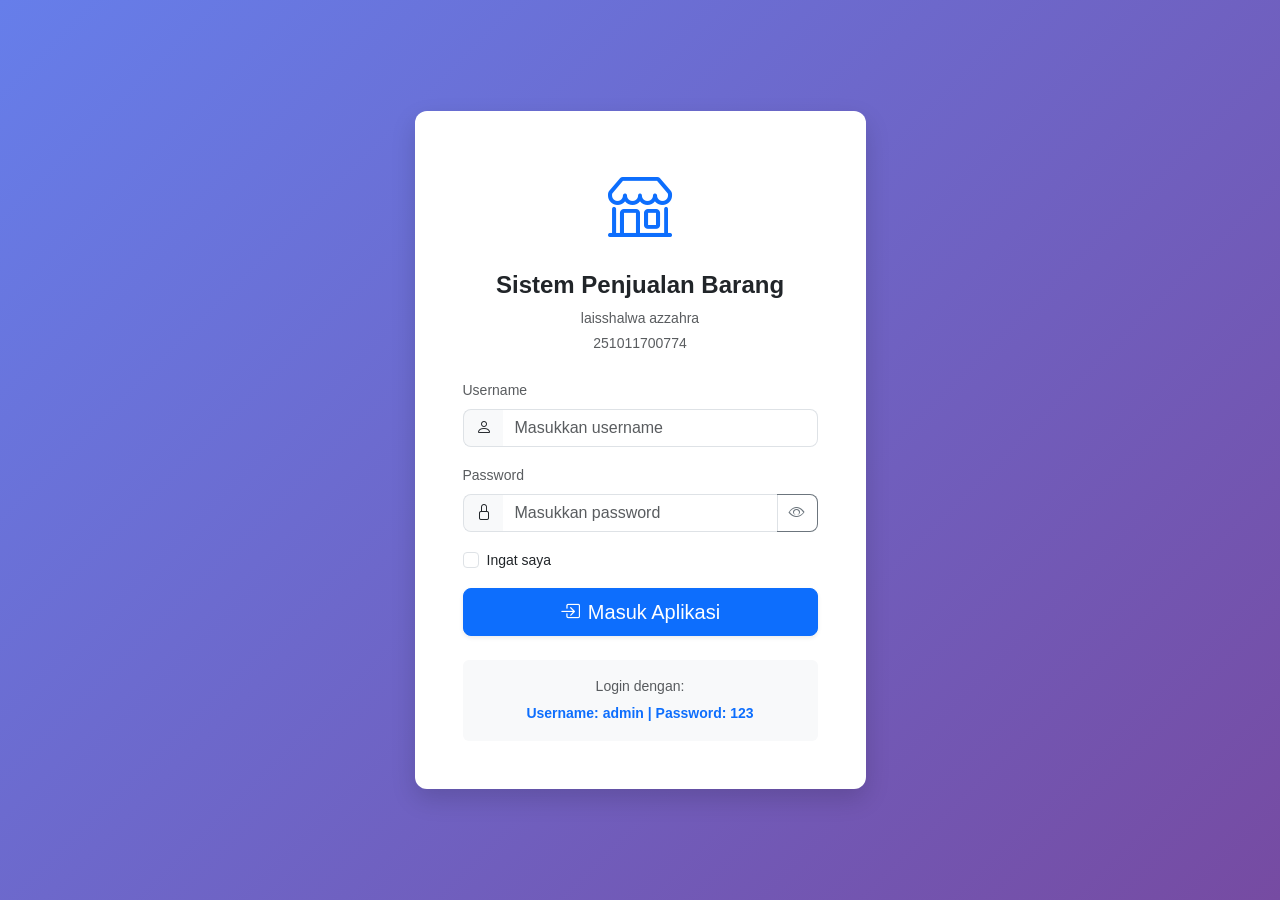
<file: index.html>
<!DOCTYPE html>
<html lang="id">
<head>
    <meta charset="UTF-8">
    <meta name="viewport" content="width=device-width, initial-scale=1.0">
    <title>Login - Sistem Penjualan</title>
    <link href="https://cdn.jsdelivr.net/npm/bootstrap@5.3.0/dist/css/bootstrap.min.css" rel="stylesheet">
    <link rel="stylesheet" href="https://cdn.jsdelivr.net/npm/bootstrap-icons@1.11.0/font/bootstrap-icons.css">
    <link rel="stylesheet" href="style.css">
</head>
<body class="bg-login d-flex align-items-center justify-content-center min-vh-100">
    <div class="container">
        <div class="row justify-content-center">
            <div class="col-md-5">
                <div class="card shadow-lg border-0 rounded-4">
                    <div class="card-body p-5">
                        <div class="text-center mb-4">
                            <div class="mb-3">
                                <i class="bi bi-shop text-primary" style="font-size: 4rem;"></i>
                            </div>
                            <h4 class="fw-bold mt-3">Sistem Penjualan Barang</h4>
                            <p class="text-muted small mb-1">laisshalwa azzahra</p>
                            <p class="text-muted small">251011700774</p>
                        </div>
                        <form id="formLogin">
                            <div class="mb-3">
                                <label class="form-label small text-muted">Username</label>
                                <div class="input-group">
                                    <span class="input-group-text bg-light border-end-0">
                                        <i class="bi bi-person"></i>
                                    </span>
                                    <input type="text" class="form-control border-start-0" id="username" placeholder="Masukkan username" required>
                                </div>
                            </div>
                            <div class="mb-3">
                                <label class="form-label small text-muted">Password</label>
                                <div class="input-group">
                                    <span class="input-group-text bg-light border-end-0">
                                        <i class="bi bi-lock"></i>
                                    </span>
                                    <input type="password" class="form-control border-start-0" id="password" placeholder="Masukkan password" required>
                                    <button class="btn btn-outline-secondary border-start-0" type="button" id="togglePassword">
                                        <i class="bi bi-eye"></i>
                                    </button>
                                </div>
                            </div>
                            <div class="mb-3">
                                <div class="form-check">
                                    <input class="form-check-input" type="checkbox" id="rememberMe">
                                    <label class="form-check-label small" for="rememberMe">
                                        Ingat saya
                                    </label>
                                </div>
                            </div>
                            <button type="submit" class="btn btn-primary btn-lg w-100 shadow-sm">
                                <i class="bi bi-box-arrow-in-right me-2"></i>Masuk Aplikasi
                            </button>
                        </form>
                        <div class="mt-4 p-3 bg-light rounded text-center">
                            <small class="text-muted d-block mb-1">Login dengan:</small>
                            <small class="text-primary fw-bold">Username: admin | Password: 123</small>
                        </div>
                    </div>
                </div>
            </div>
        </div>
    </div>
    
    <script src="https://cdn.jsdelivr.net/npm/bootstrap@5.3.0/dist/js/bootstrap.bundle.min.js"></script>
    <script src="script.js"></script>
</body>
</html>
</file>
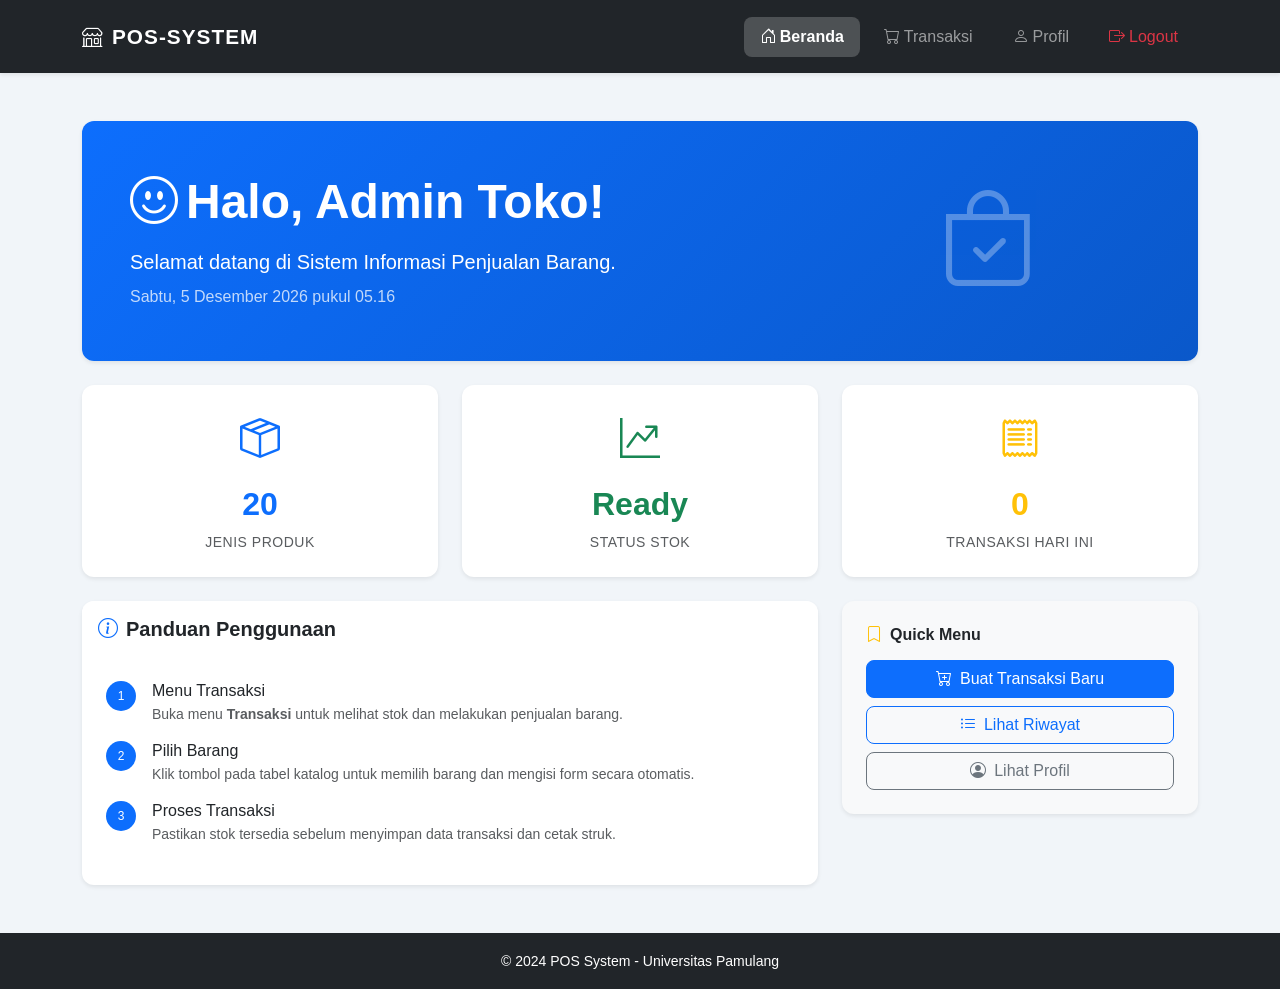
<file: beranda.html>
<!DOCTYPE html>
<html lang="id">
<head>
    <meta charset="UTF-8">
    <meta name="viewport" content="width=device-width, initial-scale=1.0">
    <title>Beranda - Penjualan</title>
    <link href="https://cdn.jsdelivr.net/npm/bootstrap@5.3.0/dist/css/bootstrap.min.css" rel="stylesheet">
    <link rel="stylesheet" href="https://cdn.jsdelivr.net/npm/bootstrap-icons@1.11.0/font/bootstrap-icons.css">
    <link rel="stylesheet" href="style.css">
</head>
<body>
    <nav class="navbar navbar-expand-lg navbar-dark bg-dark py-3 shadow-sm">
        <div class="container">
            <a class="navbar-brand fw-bold" href="#">
                <i class="bi bi-shop me-2"></i>POS-SYSTEM
            </a>
            <button class="navbar-toggler" type="button" data-bs-toggle="collapse" data-bs-target="#navbarNav">
                <span class="navbar-toggler-icon"></span>
            </button>
            <div class="collapse navbar-collapse" id="navbarNav">
                <ul class="navbar-nav ms-auto">
                    <li class="nav-item">
                        <a class="nav-link active" href="beranda.html">
                            <i class="bi bi-house-door me-1"></i>Beranda
                        </a>
                    </li>
                    <li class="nav-item">
                        <a class="nav-link" href="transaksi.html">
                            <i class="bi bi-cart me-1"></i>Transaksi
                        </a>
                    </li>
                    <li class="nav-item">
                        <a class="nav-link" href="profil.html">
                            <i class="bi bi-person me-1"></i>Profil
                        </a>
                    </li>
                    <li class="nav-item">
                        <a class="nav-link text-danger" href="index.html">
                            <i class="bi bi-box-arrow-right me-1"></i>Logout
                        </a>
                    </li>
                </ul>
            </div>
        </div>
    </nav>

    <div class="container mt-5 mb-5">
        <div class="row mb-4">
            <div class="col-12">
                <div class="card border-0 shadow-sm rounded-4 overflow-hidden">
                    <div class="card-body p-5 bg-gradient-primary text-white">
                        <div class="row align-items-center">
                            <div class="col-md-8">
                                <h1 class="display-5 fw-bold mb-3">
                                    <i class="bi bi-emoji-smile me-2"></i>Halo, Admin Toko!
                                </h1>
                                <p class="lead mb-0 opacity-90">Selamat datang di Sistem Informasi Penjualan Barang.</p>
                                <p class="mb-0 opacity-75 mt-2" id="currentDateTime"></p>
                            </div>
                            <div class="col-md-4 text-center d-none d-md-block">
                                <i class="bi bi-bag-check" style="font-size: 6rem; opacity: 0.3;"></i>
                            </div>
                        </div>
                    </div>
                </div>
            </div>
        </div>

        <div class="row g-4 mb-4">
            <div class="col-md-4">
                <div class="card border-0 shadow-sm h-100 hover-card">
                    <div class="card-body p-4 text-center">
                        <div class="mb-3">
                            <i class="bi bi-box-seam text-primary" style="font-size: 2.5rem;"></i>
                        </div>
                        <h2 class="fw-bold text-primary mb-2">20</h2>
                        <p class="mb-0 text-muted small text-uppercase">Jenis Produk</p>
                    </div>
                </div>
            </div>
            <div class="col-md-4">
                <div class="card border-0 shadow-sm h-100 hover-card">
                    <div class="card-body p-4 text-center">
                        <div class="mb-3">
                            <i class="bi bi-graph-up-arrow text-success" style="font-size: 2.5rem;"></i>
                        </div>
                        <h2 class="fw-bold text-success mb-2">Ready</h2>
                        <p class="mb-0 text-muted small text-uppercase">Status Stok</p>
                    </div>
                </div>
            </div>
            <div class="col-md-4">
                <div class="card border-0 shadow-sm h-100 hover-card">
                    <div class="card-body p-4 text-center">
                        <div class="mb-3">
                            <i class="bi bi-receipt text-warning" style="font-size: 2.5rem;"></i>
                        </div>
                        <h2 class="fw-bold text-warning mb-2" id="transaksiCount">0</h2>
                        <p class="mb-0 text-muted small text-uppercase">Transaksi Hari Ini</p>
                    </div>
                </div>
            </div>
        </div>

        <div class="row">
            <div class="col-lg-8">
                <div class="card border-0 shadow-sm rounded-4">
                    <div class="card-header bg-white border-0 py-3">
                        <h5 class="mb-0 fw-bold">
                            <i class="bi bi-info-circle text-primary me-2"></i>Panduan Penggunaan
                        </h5>
                    </div>
                    <div class="card-body p-4">
                        <div class="mb-3">
                            <div class="d-flex align-items-start mb-3">
                                <div class="me-3">
                                    <span class="badge bg-primary rounded-circle" style="width: 30px; height: 30px; line-height: 20px;">1</span>
                                </div>
                                <div>
                                    <h6 class="mb-1">Menu Transaksi</h6>
                                    <p class="text-muted small mb-0">Buka menu <strong>Transaksi</strong> untuk melihat stok dan melakukan penjualan barang.</p>
                                </div>
                            </div>
                            <div class="d-flex align-items-start mb-3">
                                <div class="me-3">
                                    <span class="badge bg-primary rounded-circle" style="width: 30px; height: 30px; line-height: 20px;">2</span>
                                </div>
                                <div>
                                    <h6 class="mb-1">Pilih Barang</h6>
                                    <p class="text-muted small mb-0">Klik tombol pada tabel katalog untuk memilih barang dan mengisi form secara otomatis.</p>
                                </div>
                            </div>
                            <div class="d-flex align-items-start">
                                <div class="me-3">
                                    <span class="badge bg-primary rounded-circle" style="width: 30px; height: 30px; line-height: 20px;">3</span>
                                </div>
                                <div>
                                    <h6 class="mb-1">Proses Transaksi</h6>
                                    <p class="text-muted small mb-0">Pastikan stok tersedia sebelum menyimpan data transaksi dan cetak struk.</p>
                                </div>
                            </div>
                        </div>
                    </div>
                </div>
            </div>
            <div class="col-lg-4">
                <div class="card border-0 shadow-sm rounded-4 bg-light">
                    <div class="card-body p-4">
                        <h6 class="fw-bold mb-3">
                            <i class="bi bi-bookmark text-warning me-2"></i>Quick Menu
                        </h6>
                        <div class="d-grid gap-2">
                            <a href="transaksi.html" class="btn btn-primary">
                                <i class="bi bi-cart-plus me-2"></i>Buat Transaksi Baru
                            </a>
                            <a href="transaksi.html" class="btn btn-outline-primary">
                                <i class="bi bi-list-ul me-2"></i>Lihat Riwayat
                            </a>
                            <a href="profil.html" class="btn btn-outline-secondary">
                                <i class="bi bi-person-circle me-2"></i>Lihat Profil
                            </a>
                        </div>
                    </div>
                </div>
            </div>
        </div>
    </div>

    <footer class="bg-dark text-white py-3 mt-5">
        <div class="container text-center">
            <small>&copy; 2024 POS System - Universitas Pamulang</small>
        </div>
    </footer>

    <script src="https://cdn.jsdelivr.net/npm/bootstrap@5.3.0/dist/js/bootstrap.bundle.min.js"></script>
    <script>
        // Update waktu real-time
        function updateDateTime() {
            const now = new Date();
            const options = { 
                weekday: 'long', 
                year: 'numeric', 
                month: 'long', 
                day: 'numeric',
                hour: '2-digit',
                minute: '2-digit'
            };
            document.getElementById('currentDateTime').textContent = now.toLocaleDateString('id-ID', options);
        }
        updateDateTime();
        setInterval(updateDateTime, 60000);
    </script>
</body>
</html>
</file>
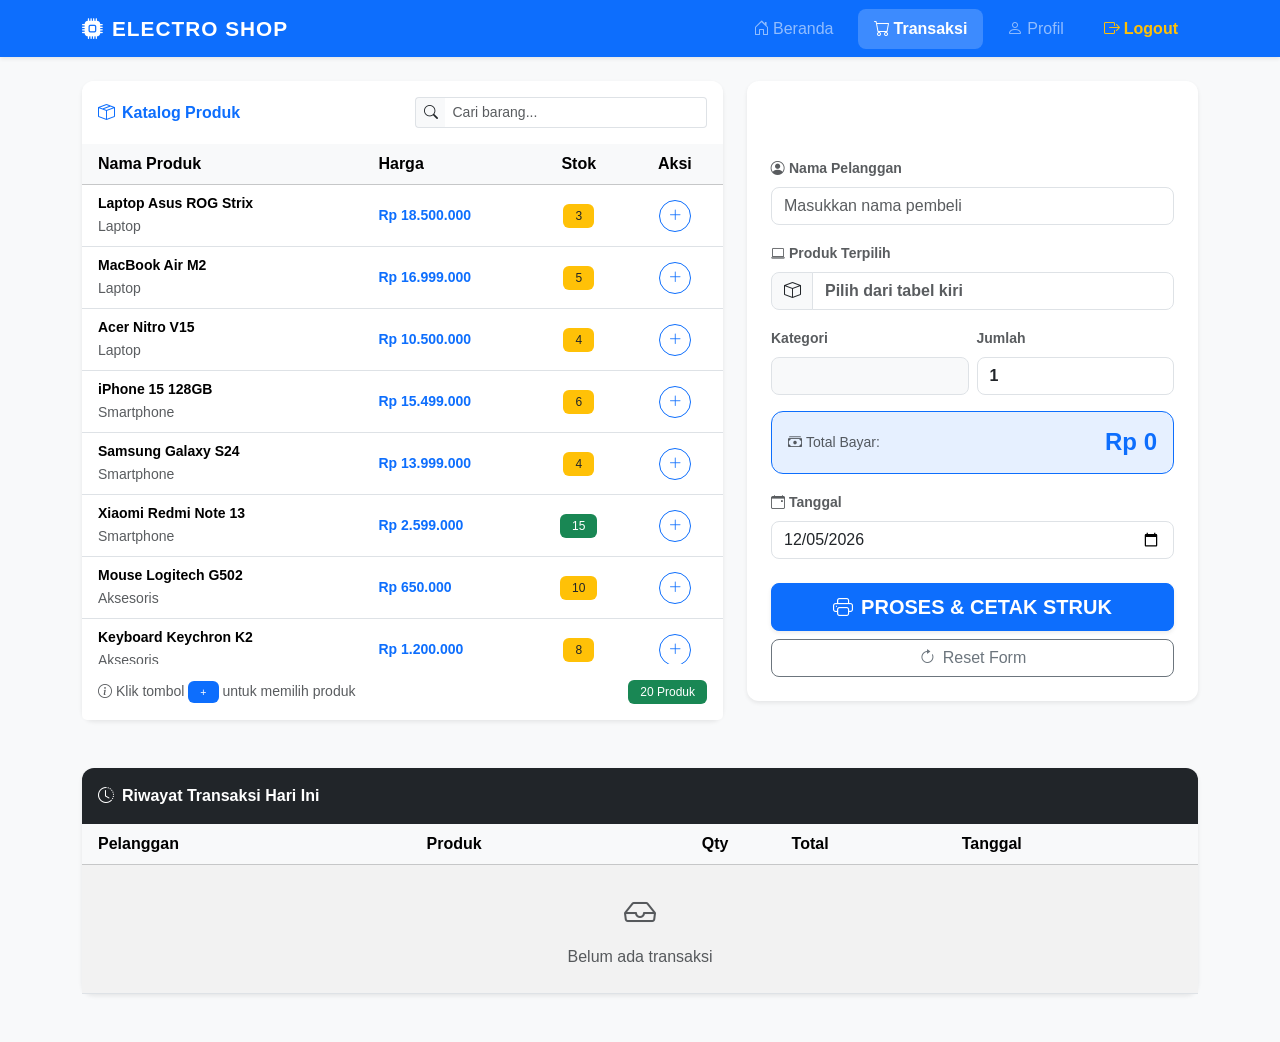
<file: transaksi.html>
<!DOCTYPE html>
<html lang="id">
<head>
    <meta charset="UTF-8">
    <meta name="viewport" content="width=device-width, initial-scale=1.0">
    <title>Kasir - Electro Shop</title>
    <link href="https://cdn.jsdelivr.net/npm/bootstrap@5.3.0/dist/css/bootstrap.min.css" rel="stylesheet">
    <link rel="stylesheet" href="https://cdn.jsdelivr.net/npm/bootstrap-icons@1.11.0/font/bootstrap-icons.css">
    <link rel="stylesheet" href="style.css">
</head>
<body class="bg-light">
    <nav class="navbar navbar-expand-lg navbar-dark bg-primary shadow-sm sticky-top">
        <div class="container">
            <a class="navbar-brand fw-bold" href="#">
                <i class="bi bi-cpu-fill me-2"></i>ELECTRO SHOP
            </a>
            <button class="navbar-toggler" type="button" data-bs-toggle="collapse" data-bs-target="#navbarNav">
                <span class="navbar-toggler-icon"></span>
            </button>
            <div class="collapse navbar-collapse" id="navbarNav">
                <ul class="navbar-nav ms-auto">
                    <li class="nav-item">
                        <a class="nav-link" href="beranda.html">
                            <i class="bi bi-house-door me-1"></i>Beranda
                        </a>
                    </li>
                    <li class="nav-item">
                        <a class="nav-link active" href="transaksi.html">
                            <i class="bi bi-cart me-1"></i>Transaksi
                        </a>
                    </li>
                    <li class="nav-item">
                        <a class="nav-link" href="profil.html">
                            <i class="bi bi-person me-1"></i>Profil
                        </a>
                    </li>
                    <li class="nav-item">
                        <a class="nav-link text-warning fw-bold" href="index.html">
                            <i class="bi bi-box-arrow-right me-1"></i>Logout
                        </a>
                    </li>
                </ul>
            </div>
        </div>
    </nav>

    <div class="container mt-4 pb-5">
        <div class="row">
            <div class="col-lg-7 mb-4">
                <div class="card border-0 shadow-sm h-100 rounded-4">
                    <div class="card-header bg-white py-3 border-0">
                        <div class="row align-items-center">
                            <div class="col-md-6">
                                <h6 class="m-0 fw-bold text-primary">
                                    <i class="bi bi-box-seam me-2"></i>Katalog Produk
                                </h6>
                            </div>
                            <div class="col-md-6">
                                <div class="input-group input-group-sm">
                                    <span class="input-group-text bg-light border-end-0">
                                        <i class="bi bi-search"></i>
                                    </span>
                                    <input type="text" id="searchInput" class="form-control border-start-0" placeholder="Cari barang..." onkeyup="renderStokBarang()">
                                </div>
                            </div>
                        </div>
                    </div>
                    <div class="card-body p-0">
                        <div class="table-responsive" style="max-height: 520px; overflow-y: auto;">
                            <table class="table table-hover align-middle mb-0">
                                <thead class="table-light sticky-top">
                                    <tr>
                                        <th class="ps-3" style="width: 45%;">Nama Produk</th>
                                        <th style="width: 25%;">Harga</th>
                                        <th class="text-center" style="width: 15%;">Stok</th>
                                        <th class="text-center" style="width: 15%;">Aksi</th>
                                    </tr>
                                </thead>
                                <tbody id="tabel-stok-barang"></tbody>
                            </table>
                        </div>
                    </div>
                    <div class="card-footer bg-white border-0 py-3">
                        <div class="d-flex justify-content-between align-items-center">
                            <small class="text-muted">
                                <i class="bi bi-info-circle me-1"></i>Klik tombol <span class="badge bg-primary">+</span> untuk memilih produk
                            </small>
                            <span class="badge bg-success" id="totalProducts">20 Produk</span>
                        </div>
                    </div>
                </div>
            </div>

            <div class="col-lg-5">
                <div class="card border-0 shadow-sm mb-4 rounded-4 sticky-md-top" style="top: 80px; z-index: 10;">
                    <div class="card-header bg-gradient text-white py-3 border-0">
                        <h6 class="m-0 fw-bold">
                            <i class="bi bi-cart4 me-2"></i>Form Penjualan
                        </h6>
                    </div>
                    <div class="card-body p-4">
                        <form id="formTransaksi">
                            <div class="mb-3">
                                <label class="form-label text-muted small fw-semibold">
                                    <i class="bi bi-person-circle me-1"></i>Nama Pelanggan
                                </label>
                                <input type="text" class="form-control" id="nama" placeholder="Masukkan nama pembeli" required>
                            </div>

                            <input type="hidden" id="hargaSatuan">

                            <div class="mb-3">
                                <label class="form-label text-muted small fw-semibold">
                                    <i class="bi bi-laptop me-1"></i>Produk Terpilih
                                </label>
                                <div class="input-group">
                                    <span class="input-group-text bg-light">
                                        <i class="bi bi-box"></i>
                                    </span>
                                    <input type="text" class="form-control fw-semibold bg-white" id="deskripsi" placeholder="Pilih dari tabel kiri" readonly required>
                                </div>
                            </div>

                            <div class="row g-2 mb-3">
                                <div class="col-6">
                                    <label class="form-label text-muted small fw-semibold">Kategori</label>
                                    <input type="text" class="form-control bg-light small" id="kategori" readonly>
                                </div>
                                <div class="col-6">
                                    <label class="form-label text-muted small fw-semibold">Jumlah</label>
                                    <input type="number" class="form-control fw-bold" id="jumlah" min="1" value="1" onchange="hitungTotal()" onkeyup="hitungTotal()">
                                </div>
                            </div>

                            <div class="card bg-primary bg-opacity-10 border-primary border mb-3">
                                <div class="card-body p-3">
                                    <div class="d-flex justify-content-between align-items-center">
                                        <span class="small text-muted">
                                            <i class="bi bi-cash-stack me-1"></i>Total Bayar:
                                        </span>
                                        <h4 class="mb-0 fw-bold text-primary" id="labelTotal">Rp 0</h4>
                                    </div>
                                </div>
                            </div>
                            
                            <div class="mb-4">
                                <label class="form-label text-muted small fw-semibold">
                                    <i class="bi bi-calendar-event me-1"></i>Tanggal
                                </label>
                                <input type="date" class="form-control" id="tanggal" required>
                            </div>

                            <div class="d-grid gap-2">
                                <button type="button" onclick="prosesTransaksi()" class="btn btn-primary btn-lg fw-bold shadow-sm">
                                    <i class="bi bi-printer me-2"></i>PROSES & CETAK STRUK
                                </button>
                                <button type="reset" class="btn btn-outline-secondary" onclick="resetForm()">
                                    <i class="bi bi-arrow-clockwise me-2"></i>Reset Form
                                </button>
                            </div>
                        </form>
                    </div>
                </div>
            </div>
        </div>
        
        <div class="card border-0 shadow-sm mt-4 rounded-4">
            <div class="card-header bg-dark text-white fw-bold py-3 border-0">
                <i class="bi bi-clock-history me-2"></i>Riwayat Transaksi Hari Ini
            </div>
            <div class="card-body p-0">
                <div class="table-responsive">
                    <table class="table table-striped mb-0">
                        <thead class="table-light">
                            <tr>
                                <th class="ps-3">Pelanggan</th>
                                <th>Produk</th>
                                <th class="text-center">Qty</th>
                                <th>Total</th>
                                <th>Tanggal</th>
                            </tr>
                        </thead>
                        <tbody id="tabelBody">
                            <tr>
                                <td colspan="5" class="text-center py-4 text-muted">
                                    <i class="bi bi-inbox" style="font-size: 2rem;"></i>
                                    <p class="mb-0 mt-2">Belum ada transaksi</p>
                                </td>
                            </tr>
                        </tbody>
                    </table>
                </div>
            </div>
        </div>
    </div>

    <!-- Modal Struk -->
    <div class="modal fade" id="modalStruk" tabindex="-1">
        <div class="modal-dialog modal-dialog-centered">
            <div class="modal-content rounded-4">
                <div class="modal-header bg-success text-white border-0">
                    <h5 class="modal-title">
                        <i class="bi bi-check-circle-fill me-2"></i>Transaksi Berhasil!
                    </h5>
                    <button type="button" class="btn-close btn-close-white" data-bs-dismiss="modal"></button>
                </div>
                <div class="modal-body p-4">
                    <div class="border rounded-3 p-4 bg-light font-monospace text-start">
                        <div class="text-center mb-3">
                            <h5 class="fw-bold mb-1">ELECTRO SHOP</h5>
                            <small class="text-muted">Toko Elektronik Terpercaya</small>
                        </div>
                        <hr class="border-secondary">
                        <div class="row mb-2">
                            <div class="col-5 text-muted">Tanggal:</div>
                            <div class="col-7" id="strukTanggal">-</div>
                        </div>
                        <div class="row mb-3">
                            <div class="col-5 text-muted">Pelanggan:</div>
                            <div class="col-7 fw-bold" id="strukNama">-</div>
                        </div>
                        <hr class="border-secondary border-dotted">
                        <div class="mb-2">
                            <div class="fw-bold" id="strukBarang">Nama Barang</div>
                            <small class="text-muted" id="strukDetail">1 x Rp 0</small>
                        </div>
                        <hr class="border-secondary">
                        <div class="d-flex justify-content-between align-items-center mb-3">
                            <span class="fw-bold">TOTAL:</span>
                            <span class="fw-bold fs-5 text-success" id="strukTotal">Rp 0</span>
                        </div>
                        <hr class="border-secondary">
                        <p class="text-center mb-0 small">
                            <i class="bi bi-heart-fill text-danger"></i> Terima Kasih Telah Berbelanja
                        </p>
                    </div>
                </div>
                <div class="modal-footer border-0">
                    <button type="button" class="btn btn-secondary" data-bs-dismiss="modal">
                        <i class="bi bi-x-circle me-1"></i>Tutup
                    </button>
                    <button type="button" class="btn btn-primary" onclick="window.print()">
                        <i class="bi bi-printer me-1"></i>Cetak Struk
                    </button>
                </div>
            </div>
        </div>
    </div>

    <script src="https://cdn.jsdelivr.net/npm/bootstrap@5.3.0/dist/js/bootstrap.bundle.min.js"></script>
    <script src="script.js"></script>
</body>
</html>
</file>
<file: style.css>
:root {
    --primary-color: #0d6efd;
    --secondary-color: #6c757d;
    --success-color: #198754;
    --danger-color: #dc3545;
    --warning-color: #ffc107;
    --dark-color: #212529;
    --light-bg: #f8f9fa;
}

* {
    transition: all 0.2s ease;
}

body {
    font-family: 'Segoe UI', Tahoma, Geneva, Verdana, sans-serif;
    background-color: #f1f5f9;
    color: #333;
}

/* Navbar Enhancements */
.navbar {
    box-shadow: 0 2px 4px rgba(0,0,0,0.1);
}

.navbar-brand {
    letter-spacing: 1px;
    font-size: 1.3rem;
}

.nav-link {
    border-radius: 8px;
    margin: 0 4px;
    padding: 8px 16px !important;
    transition: all 0.3s ease;
}

.nav-link:hover {
    background-color: rgba(255,255,255,0.1);
    transform: translateY(-2px);
}

.nav-link.active {
    background-color: rgba(255,255,255,0.2);
    font-weight: 600;
}

/* Card Styles */
.card {
    border-radius: 12px;
    transition: transform 0.3s ease, box-shadow 0.3s ease;
}

.hover-card:hover {
    transform: translateY(-5px);
    box-shadow: 0 8px 16px rgba(0,0,0,0.15) !important;
}

.card-header {
    border-top-left-radius: 12px !important;
    border-top-right-radius: 12px !important;
}

/* Gradient Backgrounds */
.bg-gradient-primary {
    background: linear-gradient(135deg, #0d6efd 0%, #0a58ca 100%);
}

.bg-gradient {
    background: linear-gradient(135deg, var(--primary-color) 0%, #0a58ca 100%);
}

/* Table Styles */
.table-hover tbody tr {
    transition: all 0.2s ease;
}

.table-hover tbody tr:hover {
    background-color: #e9ecef;
    transform: scale(1.01);
}

.table thead {
    background-color: #f8f9fa;
    position: sticky;
    top: 0;
    z-index: 10;
}

/* Button Enhancements */
.btn {
    border-radius: 8px;
    font-weight: 500;
    transition: all 0.3s ease;
}

.btn:hover {
    transform: translateY(-2px);
    box-shadow: 0 4px 8px rgba(0,0,0,0.15);
}

.btn:active {
    transform: translateY(0);
}

.btn-sm {
    border-radius: 6px;
}

.rounded-circle {
    width: 32px;
    height: 32px;
    display: inline-flex;
    align-items: center;
    justify-content: center;
}

/* Input Styles */
.form-control, .form-select {
    border-radius: 8px;
    border: 1px solid #dee2e6;
    transition: all 0.3s ease;
}

.form-control:focus, .form-select:focus {
    border-color: var(--primary-color);
    box-shadow: 0 0 0 0.2rem rgba(13, 110, 253, 0.15);
    transform: scale(1.01);
}

.input-group-text {
    border-radius: 8px 0 0 8px;
    background-color: #f8f9fa;
}

/* Badge Enhancements */
.badge {
    padding: 6px 12px;
    font-weight: 500;
    border-radius: 6px;
}

/* Profile Image */
.profile-img {
    width: 120px;
    height: 120px;
    object-fit: cover;
    transition: transform 0.3s ease;
}

.profile-img:hover {
    transform: scale(1.05);
}

/* Modal Enhancements */
.modal-content {
    border-radius: 12px;
    overflow: hidden;
}

.modal-header {
    border-bottom: none;
}

.modal-footer {
    border-top: none;
}

/* Struk Styles */
.font-monospace {
    font-family: 'Courier New', Courier, monospace !important;
    line-height: 1.6;
}

.border-dotted {
    border-top: 2px dashed #6c757d !important;
    opacity: 0.6;
}

/* Scrollbar Styling */
::-webkit-scrollbar {
    width: 8px;
    height: 8px;
}

::-webkit-scrollbar-thumb {
    background: #cbd5e1;
    border-radius: 4px;
}

::-webkit-scrollbar-thumb:hover {
    background: #94a3b8;
}

::-webkit-scrollbar-track {
    background: #f1f5f9;
}

/* Animations */
@keyframes fadeIn {
    from {
        opacity: 0;
        transform: translateY(20px);
    }
    to {
        opacity: 1;
        transform: translateY(0);
    }
}

@keyframes slideIn {
    from {
        opacity: 0;
        transform: translateX(-20px);
    }
    to {
        opacity: 1;
        transform: translateX(0);
    }
}

.container {
    animation: fadeIn 0.5s ease-out;
}

/* Login Page Styles */
.bg-login {
    background: linear-gradient(135deg, #667eea 0%, #764ba2 100%);
    min-height: 100vh;
}

.bg-login .card {
    animation: fadeIn 0.6s ease-out;
}

/* Shadow Utilities */
.shadow-sm {
    box-shadow: 0 2px 4px rgba(0,0,0,0.08) !important;
}

.shadow {
    box-shadow: 0 4px 6px rgba(0,0,0,0.1) !important;
}

.shadow-lg {
    box-shadow: 0 10px 25px rgba(0,0,0,0.15) !important;
}

/* Responsive */
@media (max-width: 768px) {
    .navbar-brand {
        font-size: 1.1rem;
    }
    
    .card-body {
        padding: 1rem !important;
    }
    
    h1 {
        font-size: 1.8rem !important;
    }
    
    .table {
        font-size: 0.9rem;
    }
}

/* Utilities */
.text-uppercase {
    text-transform: uppercase;
    letter-spacing: 0.5px;
}

.fw-semibold {
    font-weight: 600 !important;
}

.rounded-4 {
    border-radius: 12px !important;
}

/* Loading State */
.spinner-border-sm {
    width: 1rem;
    height: 1rem;
    border-width: 0.15em;
}

/* Hover Effects */
a {
    text-decoration: none;
    transition: all 0.3s ease;
}

a:hover {
    opacity: 0.8;
}

/* Print Styles */
@media print {
    body * {
        visibility: hidden;
    }
    
    #modalStruk, #modalStruk * {
        visibility: visible;
    }
    
    #modalStruk {
        position: absolute;
        left: 0;
        top: 0;
    }
    
    .modal-header, .modal-footer, .btn {
        display: none !important;
    }
}
</file>
